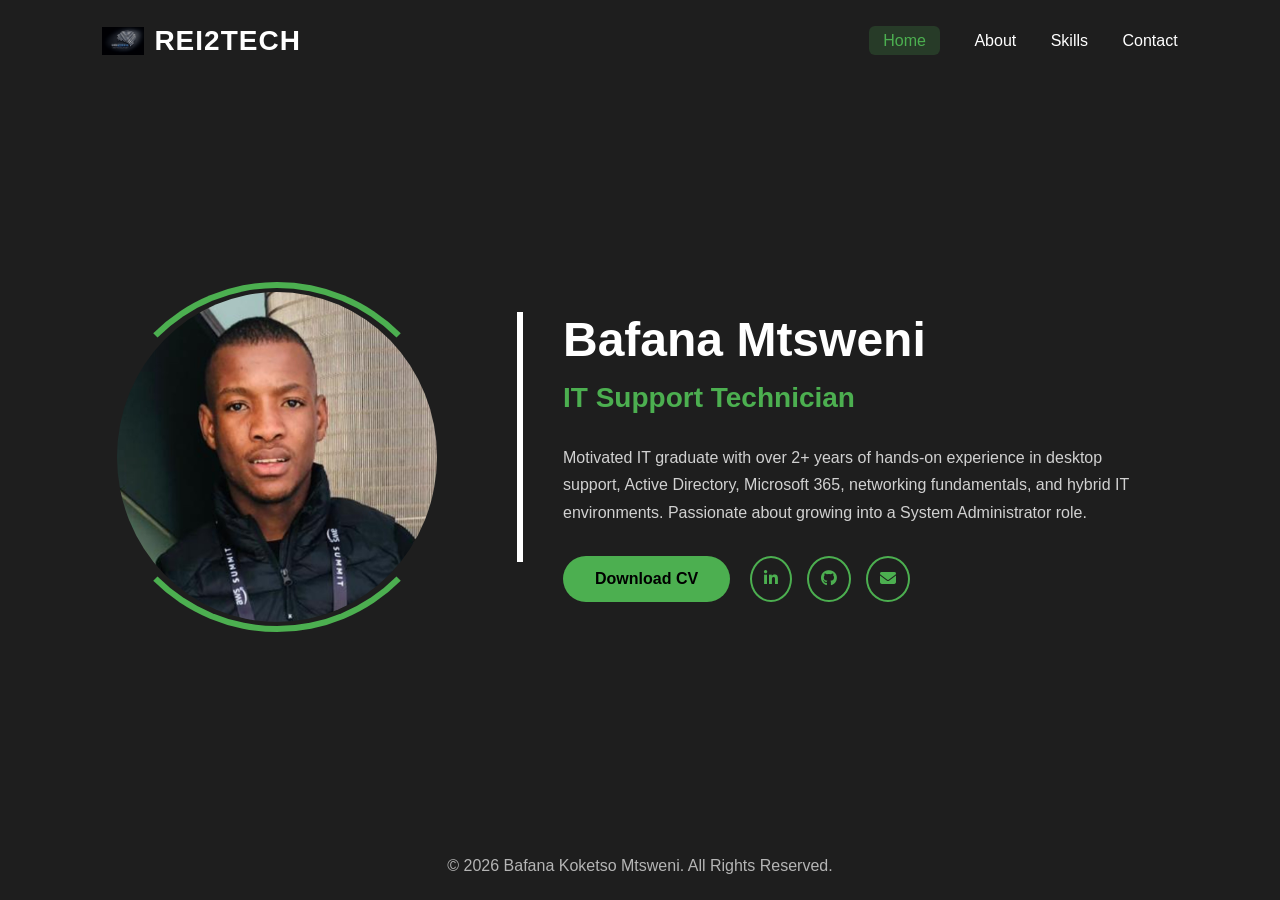
<file: index.html>
<!DOCTYPE html>
<html lang="en">
<head>
    <meta charset="UTF-8">
    <title>Bafana Mtsweni | IT Support Technician</title>
    <meta name="viewport" content="width=device-width, initial-scale=1.0">
    <link rel="stylesheet" href="style.css">
    <link href="https://cdnjs.cloudflare.com/ajax/libs/font-awesome/6.5.0/css/all.min.css" rel="stylesheet">
</head>
<body>

<header>
    <div class="logo">
        <img src="Logo1.png" alt="logo">
        <span>REI2TECH</span>
    </div>

   <nav>
    <a class="active" href="index.html">Home</a>
    <a href="about.html">About</a>
    <a href="skills.html">Skills</a>
    <a href="contact.html">Contact</a>
</nav>
</header>

<section class="hero">

    <!-- LEFT IMAGE -->
    <div class="left">
        <div class="image-frame">
            <div class="rotating-frame"></div>
             <img src="MtsweniB.jpg" alt="Bafana Mtsweni">
            </div>
        </div>

    <!-- RIGHT CONTENT -->
    <div class="right">
        <div class="vertical-line"></div>

        <div class="content">
            <h1>Bafana Mtsweni</h1>
             <h2>
                 <span class="changing-text">
                 <span>IT Support Technician</span>
                 <span>Cloud & Systems Administrator</span>
                 </span>
             </h2>

            <p>
                Motivated IT graduate with over 2+ years of hands-on experience in 
                desktop support, Active Directory, Microsoft 365, networking fundamentals, 
                and hybrid IT environments. Passionate about growing into a 
                System Administrator role.
            </p>

            <div class="cta">
                <a href="Mtsweni pro-resume.pdf" class="btn">Download CV</a>

                <div class="icons">
                    <a href="https://www.linkedin.com/in/bafana-koketso-mtswenii" target="_blank"><i class="fab fa-linkedin-in"></i></a>
                    <a href="https://github.com/mtswenikoketso2-ux"><i class="fab fa-github"></i></a>
                    <a href="mailto:mtswenikoketso2@gmail.com"><i class="fas fa-envelope"></i></a>
                </div>
            </div>
        </div>
    </div>

</section>



<footer>
    © 2026 Bafana Koketso Mtsweni. All Rights Reserved.
</footer>

</body>
</html>
</file>
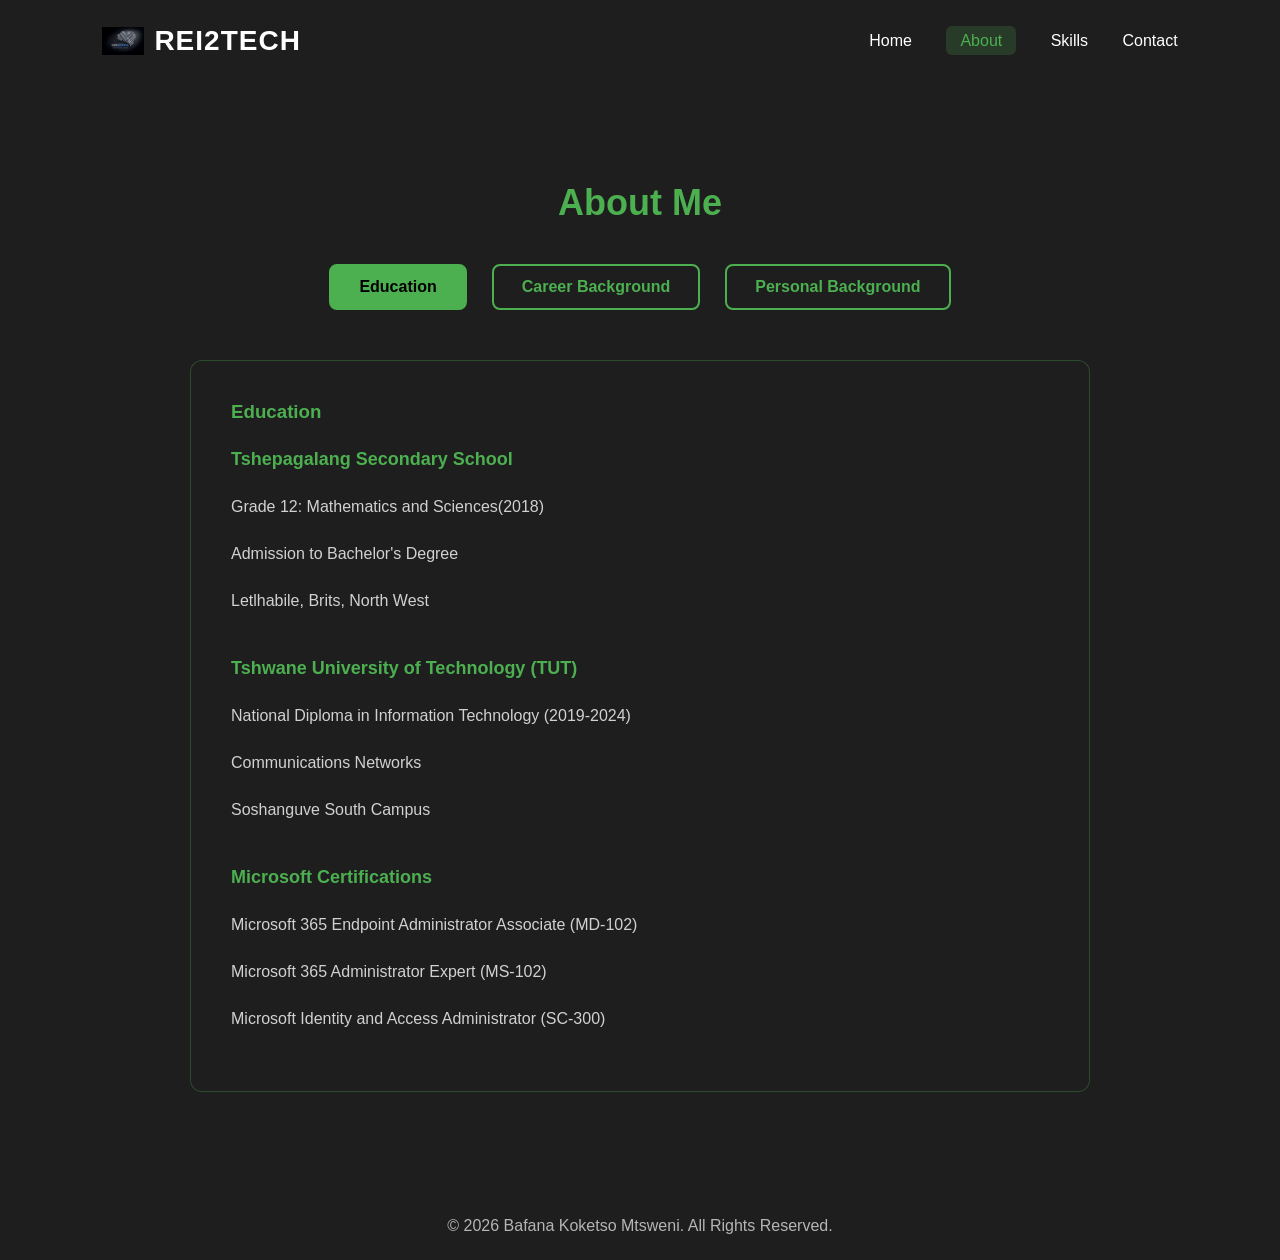
<file: about.html>
<!DOCTYPE html>
<html lang="en">
<head>
    <meta charset="UTF-8">
    <title>About | Bafana Mtsweni</title>
    <meta name="viewport" content="width=device-width, initial-scale=1.0">
    <link rel="stylesheet" href="style.css">
</head>

<script>
function showTab(tabId) {

    // Hide all contents
    const contents = document.querySelectorAll('.tab-content');
    contents.forEach(content => {
        content.classList.remove('active');
    });

    // Remove active from buttons
    const buttons = document.querySelectorAll('.tab-btn');
    buttons.forEach(btn => {
        btn.classList.remove('active');
    });

    // Show selected content
    document.getElementById(tabId).classList.add('active');

    // Activate clicked button
    event.target.classList.add('active');
}
</script>

<body>

<header>
    <div class="logo">
        <img src="Logo1.png" alt="logo">
        <span>REI2TECH</span>
    </div>

    <nav>
        <a href="index.html">Home</a>
        <a class="active" href="about.html">About</a>
        <a href="skills.html">Skills</a>
        <a href="contact.html">Contact</a>
    </nav>
</header>

<section class="section">
    <div class="section-container">
        <h2 class="section-title">About Me</h2>

        <!-- TABS -->
        <div class="about-tabs">
            <button class="tab-btn active" onclick="showTab('education')">
                Education
            </button>

            <button class="tab-btn" onclick="showTab('career')">
                Career Background
            </button>

            <button class="tab-btn" onclick="showTab('personal')">
                Personal Background
            </button>
        </div>

        <!-- CONTENT BOX -->
       <div class="tab-content active" id="education">
         <h3>Education</h3>

          <div class="education-item">
            <p><strong>Tshepagalang Secondary School</strong></p>
            <p>Grade 12: Mathematics and Sciences(2018)</p>
            <p>Admission to Bachelor's Degree</p>
            <p>Letlhabile, Brits, North West</p>
         </div>

            <br>

         <div class="education-item">
           <p><strong>Tshwane University of Technology (TUT)</strong></p>
           <p>National Diploma in Information Technology (2019-2024)</p>
           <p>Communications Networks</p>
           <p>Soshanguve South Campus</p>

         </div>

            <br>
         <div class="education-item">
            <p><strong>Microsoft Certifications</strong></p>
            <p>Microsoft 365 Endpoint Administrator Associate (MD-102)</p>
            <p>Microsoft 365 Administrator Expert (MS-102)</p>
            <p>Microsoft Identity and Access Administrator (SC-300)</p>
         </div>

        </div>

<div class="tab-content" id="career">
    <h3>Career Background</h3>

    <!-- JOB 1 -->
    <div class="career-item">
        <p class="job-title">Junior IT Support Technician</p>
        <p class="company">@ Unisa Enterprise (Pty) Ltd – Midrand</p>
        <p class="duration">Intern & Junior Position: October 2023 – December 2025</p>

        <p class="task-heading">Tasks:</p>
        <ul>
            <li>Install, configure, and maintain desktops, laptops, printers, and peripheral devices.</li>
            <li>Provide first-line technical support resolving hardware, software, and network-related issues.</li>
            <li>Assist with onboarding and basic ICT induction for new employees.</li>          
            <li>Worked closely with Network, Security, and Cloud Administrators from UNISA.</li>
            <li>Managed user accounts and access rights through Active Directory and identity systems.</li>
            <li>Ensured proper inventory tracking of IT equipment and software licenses; managed company website.</li>
            <li>Monitored system performance and reported irregularities to senior IT staff.</li>
            <li>Hybrid work environment (In-office and Remote).</li>
        </ul>
    </div>

    <br><br>

    <!-- JOB 2 -->
    <div class="career-item">
        <p class="job-title">Modern Desktop Technician</p>
        <p class="company">@ Afrika Tikkun Service & Mecer Inter-ed (Training Provider) – Midrand</p>
        <p class="duration">Learnership: June 2023 – September 2023</p>

        <p class="task-heading">Tasks:</p>
        <ul>
            <li>Learned and practiced CompTIA A+ and Network+ fundamentals.</li>
            <li>Gained foundational knowledge of Microsoft Azure and AWS Cloud fundamentals.</li>
            <li>Assisted with desktop and laptop setup, configuration, and support.</li>
            <li>Supported user account management using Active Directory.</li>
            <li>Assisted in managing servers including monitoring and maintenance tasks.</li>
            <li>Provided IT support and troubleshooting for hardware, software, and network issues.</li>
            <li>Followed IT service management procedures and documented issues and resolutions.</li>
        </ul>
    
</div>

</div>
  <div class="tab-content" id="personal">
    <h3>Personal Background</h3>

    <p>
        Bafana Koketso Mtsweni was born and raised in Maboloka Village, 
        Brits, in the North West province. He was raised by a strong 
        single mother alongside his three siblings. Growing up in a 
        challenging environment taught him responsibility, resilience, 
        and discipline from an early age.
    </p>

    <p>
        From a young age, he balanced academics with football, which 
        helped him develop focus, teamwork, and leadership skills. 
        He became the first person in his family to attend university, 
        marking a proud milestone for his family and community.
    </p>

    <p>
        At the age of 18, he enrolled at Tshwane University of Technology 
        to pursue a National Diploma in Information Technology. By 22, 
        he had completed all theoretical modules and began actively 
        searching for practical experience to complete his diploma. 
        His persistence led to a Modern Desktop Learnership opportunity 
        in Midrand mid 2023, marking the beginning of his professional 
        journey in Gauteng.
    </p>

    <p>
        He later secured an internship at Unisa Enterprise (Pty) Ltd, 
        where he demonstrated initiative, dedication, and continuous 
        self-improvement. His performance earned him growth into a 
        Junior IT Support Technician role. Although his employment 
        ended due to company financial challenges (Retrenchment), the experience 
        strengthened his personal, technical and professional capabilities.
    </p>

    <p>
        Through his hard work, he was able to improve his family's 
        living conditions, move them from a shack to a better house, 
        support his siblings, and restore dignity and stability within 
        his household. This remains one of his greatest personal victories.
    </p>

    <p>
        He continues to actively play football and currently serves as 
        the manager of Maboloka Fast 11 FC. In this role, he contributes 
        to the community by guiding young boys away from crime and 
        negative influences, encouraging them to focus on sport and 
        education. He believes leadership means creating opportunities 
        for others and giving back to the community.
    </p>

    <p>
       He continues to seek contract or permanent employment opportunities, 
       he remains committed to gaining valuable industry experience, expanding
       his professional network, and strengthening the foundation of his entrepreneurial
       ambitions since his long-term vision is to establish a sustainable IT solutions
       company. That vision has already begun with the development of Rei2Tech, and this
       portfolio website represents its first official project.
    </p>
  </div>

    </div>
</section>

<footer>
    © 2026 Bafana Koketso Mtsweni. All Rights Reserved.
</footer>

</body>
</html>
</file>
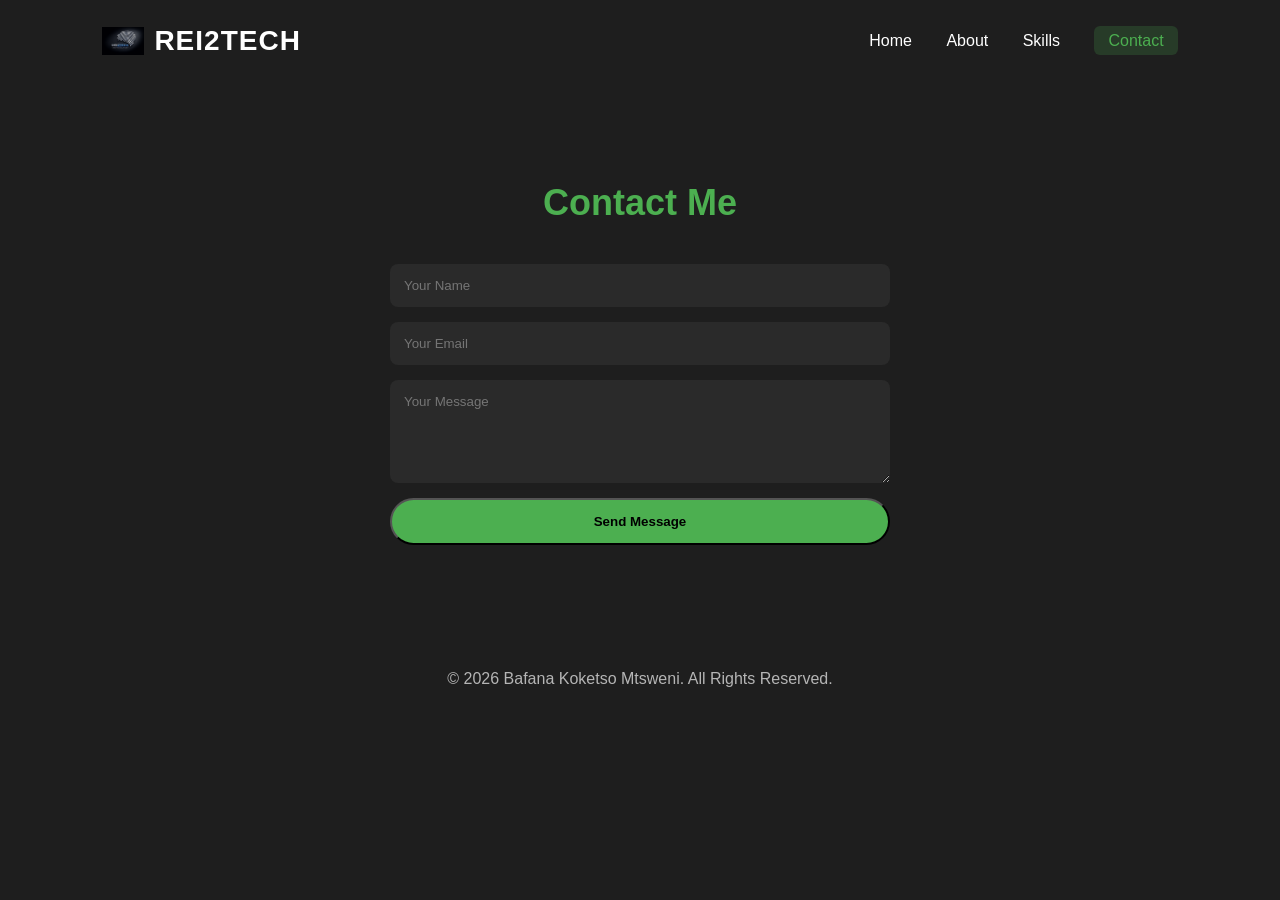
<file: contact.html>
<!DOCTYPE html>
<html lang="en">
<head>
    <meta charset="UTF-8">
    <title>Contact | Bafana Mtsweni</title>
    <meta name="viewport" content="width=device-width, initial-scale=1.0">
    <link rel="stylesheet" href="style.css">
</head>
<body>

<header>
    <div class="logo">
        <img src="Logo1.png" alt="logo">
        <span>REI2TECH</span>
    </div>

    <nav>
        <a href="index.html">Home</a>
        <a href="about.html">About</a>
        <a href="skills.html">Skills</a>
        <a class="active" href="contact.html">Contact</a>
    </nav>
</header>

<section class="section">
    <div class="section-container">
        <h2 class="section-title">Contact Me</h2>

        <div class="contact-container">
            <form class="contact-form"
                  action="https://formsubmit.co/mtswenikoketso2@gmail.com"
                  method="POST">

                <input type="text" name="name" placeholder="Your Name" required>
                <input type="email" name="email" placeholder="Your Email" required>
                <textarea name="message" rows="5" placeholder="Your Message" required></textarea>

                <!-- Disable Captcha -->
                <input type="hidden" name="_captcha" value="false">

                <!-- Redirect after submit -->
                <input type="hidden" name="_next" value="https://yourdomain.com/thankyou.html">

                <button type="submit" class="btn">Send Message</button>
            </form>
        </div>
    </div>
</section>

<footer>
    © 2026 Bafana Koketso Mtsweni. All Rights Reserved.
</footer>

</body>
</html>
</file>
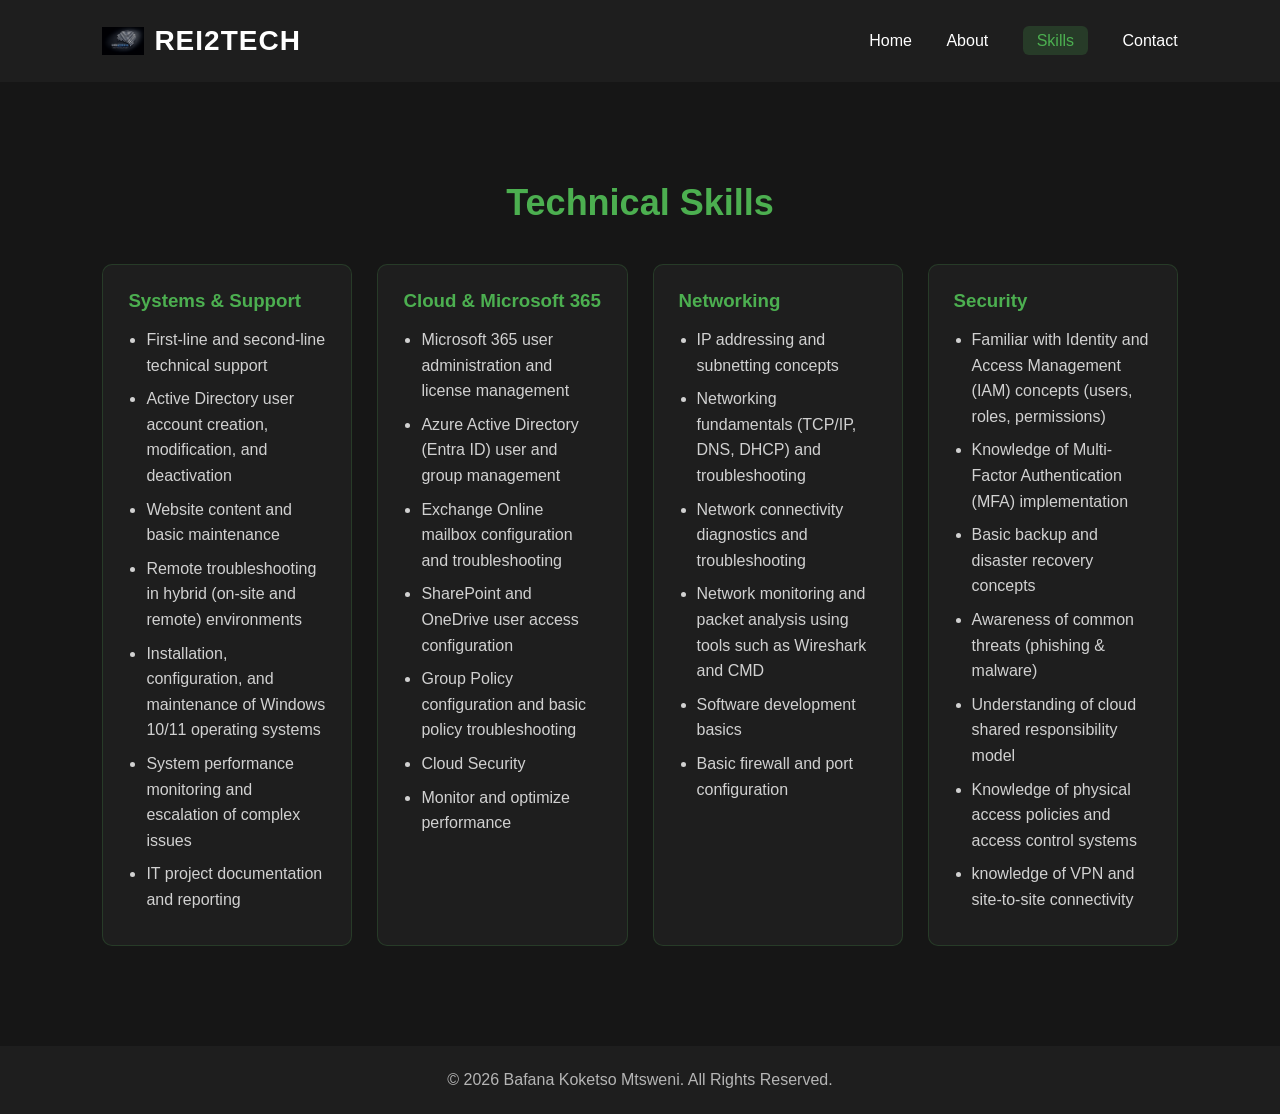
<file: skills.html>
<!DOCTYPE html>
<html lang="en">
<head>
    <meta charset="UTF-8">
    <title>Skills | Bafana Mtsweni</title>
    <meta name="viewport" content="width=device-width, initial-scale=1.0">
    <link rel="stylesheet" href="style.css">
</head>
<body>

<header>
    <div class="logo">
        <img src="Logo1.png" alt="logo">
        <span>REI2TECH</span>
    </div>

    <nav>
        <a href="index.html">Home</a>
        <a href="about.html">About</a>
        <a class="active" href="skills.html">Skills</a>
        <a href="contact.html">Contact</a>
    </nav>
</header>

<section class="section dark-section">
    <div class="section-container">
        <h2 class="section-title">Technical Skills</h2>

        <div class="skills-grid">
            <div class="skill-card">
                <h3>Systems & Support</h3>
                 <ul>
                    <li>First-line and second-line technical support</li>
                    <li>Active Directory user account creation, modification, and deactivation</li>
                    <li>Website content and basic maintenance</li>
                    <li>Remote troubleshooting in hybrid (on-site and remote) environments</li>
                    <li>Installation, configuration, and maintenance of Windows 10/11 operating systems</li>
                    <li>System performance monitoring and escalation of complex issues</li>
                    <li>IT project documentation and reporting</li>
                </ul>

            </div>

            <div class="skill-card">
                <h3>Cloud & Microsoft 365</h3>
                 <ul>
                    <li>Microsoft 365 user administration and license management</li>
                    <li>Azure Active Directory (Entra ID) user and group management</li>
                    <li>Exchange Online mailbox configuration and troubleshooting</li>
                    <li>SharePoint and OneDrive user access configuration</li>
                    <li>Group Policy configuration and basic policy troubleshooting</li>
                    <li>Cloud Security</li>
                    <li>Monitor and optimize performance</li>
                </ul>
            </div>

            <div class="skill-card">
                <h3>Networking</h3>
                 <ul>
                    <li>IP addressing and subnetting concepts</li>
                    <li>Networking fundamentals (TCP/IP, DNS, DHCP) and troubleshooting</li>
                    <li>Network connectivity diagnostics and troubleshooting</li>
                    <li>Network monitoring and packet analysis using tools such as Wireshark and CMD</li>
                    <li>Software development basics</li>
                    <li>Basic firewall and port configuration</li>
                </ul>
            </div>

            <div class="skill-card">
                <h3>Security</h3>
                 <ul>
                    <li>Familiar with Identity and Access Management (IAM) concepts (users, roles, permissions)</li>
                    <li>Knowledge of Multi-Factor Authentication (MFA) implementation</li>
                    <li>Basic backup and disaster recovery concepts</li>
                    <li>Awareness of common threats (phishing & malware)</li>
                    <li>Understanding of cloud shared responsibility model</li>
                    <li>Knowledge of physical access policies and access control systems</li>
                    <li>knowledge of VPN and site-to-site connectivity</li>
                </ul>
            </div>
        </div>
    </div>
</section>

<footer>
    © 2026 Bafana Koketso Mtsweni. All Rights Reserved.
</footer>

</body>
</html>
</file>
<file: style.css>
* {
    margin: 0;
    padding: 0;
    box-sizing: border-box;
    font-family: 'Segoe UI', sans-serif;
}

body {
    background-color: #1e1e1e;   /* Dark Grey */
    color: white;
    min-height: 100vh;
    display: flex;
    flex-direction: column;
}

/* HEADER */

header {
    display: flex;
    justify-content: space-between;
    align-items: center;
    padding: 25px 8%;
}

.logo {
    display: flex;
    align-items: center;
    gap: 10px;
    font-size: 28px;
    font-weight: 800;
}

.logo img {
    height: 28px;   /* Same height as text */
}

.logo {
    font-size: 28px;
    font-weight: 800;
    letter-spacing: 1px;
}

nav a {
    margin-left: 30px;
    text-decoration: none;
    color: white;
    font-size: 16px;
    transition: 0.3s;
}

nav a:hover {
    color: #4CAF50;
}

nav .active {
    background: rgba(76, 175, 80, 0.2);
    padding: 6px 14px;
    border-radius: 6px;
    color: #4CAF50;
}

/* HERO LAYOUT */

.hero {
    flex: 1;
    display: flex;
    align-items: center;
    justify-content: center;
    gap: 80px;
    padding: 60px 8%;
}

/* LEFT IMAGE */

.image-frame {
    position: relative;
    width: 320px;
    height: 320px;
    border-radius: 50%;
    display: flex;
    align-items: center;
    justify-content: center;
}

.image-frame img {
    width: 330px;
    height: 330px;
    border-radius: 50%;
    object-fit: cover;
    z-index: 2;
}

/* ROTATING SPLIT FRAME */

.rotating-frame {
    position: absolute;
    width: 350px;
    height: 350px;
    border-radius: 50%;
    border-top: 6px solid #4CAF50;
    border-right: 6px solid transparent;
    border-bottom: 6px solid #4CAF50;
    border-left: 6px solid transparent;
    animation: spin 6s linear infinite;
}

@keyframes spin {
    0% { transform: rotate(0deg); }
    100% { transform: rotate(360deg); }
}

.changing-text {
    position: relative;
    display: inline-block;
    color: #4CAF50;
    height: 35px;
    overflow: hidden;
}

.changing-text span {
    display: block;
    animation: textRotate 6s infinite;
}

@keyframes textRotate {
    0% { transform: translateY(0%); }
    45% { transform: translateY(0%); }
    50% { transform: translateY(-100%); }
    95% { transform: translateY(-100%); }
    100% { transform: translateY(0%); }
}

/* RIGHT SIDE */

.right {
    display: flex;
    align-items: flex-start;
}

/* WHITE VERTICAL LINE */

.vertical-line {
    width: 6px;
    height: 250px;
    background: white;
    margin-right: 40px;
}

/* TEXT CONTENT */

.content h1 {
    font-size: 48px;
    margin-bottom: 15px;
}

.content h2 {
    font-size: 28px;
    margin-bottom: 20px;
}

.content span {
    color: #4CAF50;
}

.content p {
    max-width: 600px;
    line-height: 1.7;
    color: #d1d1d1;
    margin-bottom: 30px;
}

/* BUTTON + ICONS */

.cta {
    display: flex;
    align-items: center;
    gap: 20px;
}

.btn {
    background-color: #4CAF50;
    padding: 14px 32px;
    border-radius: 30px;
    text-decoration: none;
    color: black;
    font-weight: bold;
    transition: 0.3s;
}

.btn:hover {
    background-color: #3e8e41;
}

.icons {
    display: flex;
    gap: 15px;
}

.icons a {
    border: 2px solid #4CAF50;
    color: #4CAF50;
    padding: 12px;
    border-radius: 50%;
    transition: 0.3s;
}

.icons a:hover {
    background-color: #4CAF50;
    color: black;
}

/* FOOTER FIXED TO BOTTOM */

footer {
    text-align: center;
    padding: 25px;
    color: #b5b5b5;
}

/* GLOBAL SECTION STYLE */

.section {
    padding: 100px 8%;
}

.dark-section {
    background-color: #161616;
}

.section-container {
    max-width: 1100px;
    margin: auto;
}

.section-title {
    font-size: 36px;
    margin-bottom: 40px;
    color: #4CAF50;
    text-align: center;
}

/* ABOUT */

.about-content {
    max-width: 800px;
    margin: auto;
    text-align: center;
    line-height: 1.8;
    color: #d1d1d1;
}

/* SKILLS */

.skills-grid {
    display: grid;
    grid-template-columns: repeat(auto-fit, minmax(250px, 1fr));
    gap: 25px;
}

.skill-card {
    background: #1e1e1e;
    padding: 25px;
    border-radius: 10px;
    border: 1px solid rgba(76, 175, 80, 0.2);
    transition: 0.3s;
}

.skill-card:hover {
    transform: translateY(-5px);
    border-color: #4CAF50;
}

.skill-card h3 {
    margin-bottom: 15px;
    color: #4CAF50;
}

/* CONTACT */

.contact-container {
    display: flex;
    justify-content: center;
}

.contact-form {
    width: 100%;
    max-width: 500px;
    display: flex;
    flex-direction: column;
    gap: 15px;
}

.contact-form input,
.contact-form textarea {
    padding: 14px;
    border-radius: 8px;
    border: none;
    outline: none;
    background: #2a2a2a;
    color: white;
}

.contact-form input:focus,
.contact-form textarea:focus {
    border: 1px solid #4CAF50;
}

html {
    scroll-behavior: smooth;
}

/* ABOUT TABS */

.about-tabs {
    display: flex;
    justify-content: center;
    gap: 25px;
    margin-bottom: 50px;
    flex-wrap: wrap;
}

.tab-btn {
    background: transparent;
    border: 2px solid #4CAF50;
    color: #4CAF50;
    padding: 12px 28px;
    font-size: 16px;
    border-radius: 8px;
    cursor: pointer;
    transition: 0.3s;
    font-weight: 600;
}

.tab-btn:hover {
    background: #4CAF50;
    color: black;
    transform: translateY(-3px);
}

.tab-btn.active {
    background: #4CAF50;
    color: black;
}

.tab-content {
    display: none;
    background: #1e1e1e;
    padding: 40px;
    border-radius: 12px;
    max-width: 900px;
    margin: auto;
    border: 1px solid rgba(76, 175, 80, 0.3);
    animation: fadeIn 0.4s ease-in-out;
}

.tab-content.active {
    display: block;
}

.tab-content h3 {
    color: #4CAF50;
    margin-bottom: 20px;
}

@keyframes fadeIn {
    from { opacity: 0; transform: translateY(10px); }
    to { opacity: 1; transform: translateY(0); }
}
.education-item p {
    margin-bottom: 6px;
}

.education-item strong {
    color: #4CAF50;
    font-size: 18px;
}

/* CAREER SECTION */

.career-item {
    margin-bottom: 30px;
}

.job-title {
    font-weight: bold;
    font-size: 20px;
    color: #4CAF50;
    margin-bottom: 5px;
}

.company {
    font-weight: 500;
    margin-bottom: 5px;
}

.duration {
    font-size: 14px;
    color: #b5b5b5;
    margin-bottom: 15px;
}

.task-heading {
    font-weight: 600;
    margin-bottom: 8px;
}

.career-item ul {
    padding-left: 20px;
    line-height: 1.6;
    color: #d1d1d1;
}

/* PERSONAL SECTION PARAGRAPH SPACING */

.tab-content p {
    margin-bottom: 18px;
    line-height: 1.8;
    color: #d1d1d1;
}

.skill-card ul {
    padding-left: 18px;
    line-height: 1.6;
    color: #d1d1d1;
}

.skill-card li {
    margin-bottom: 8px;
}
</file>
